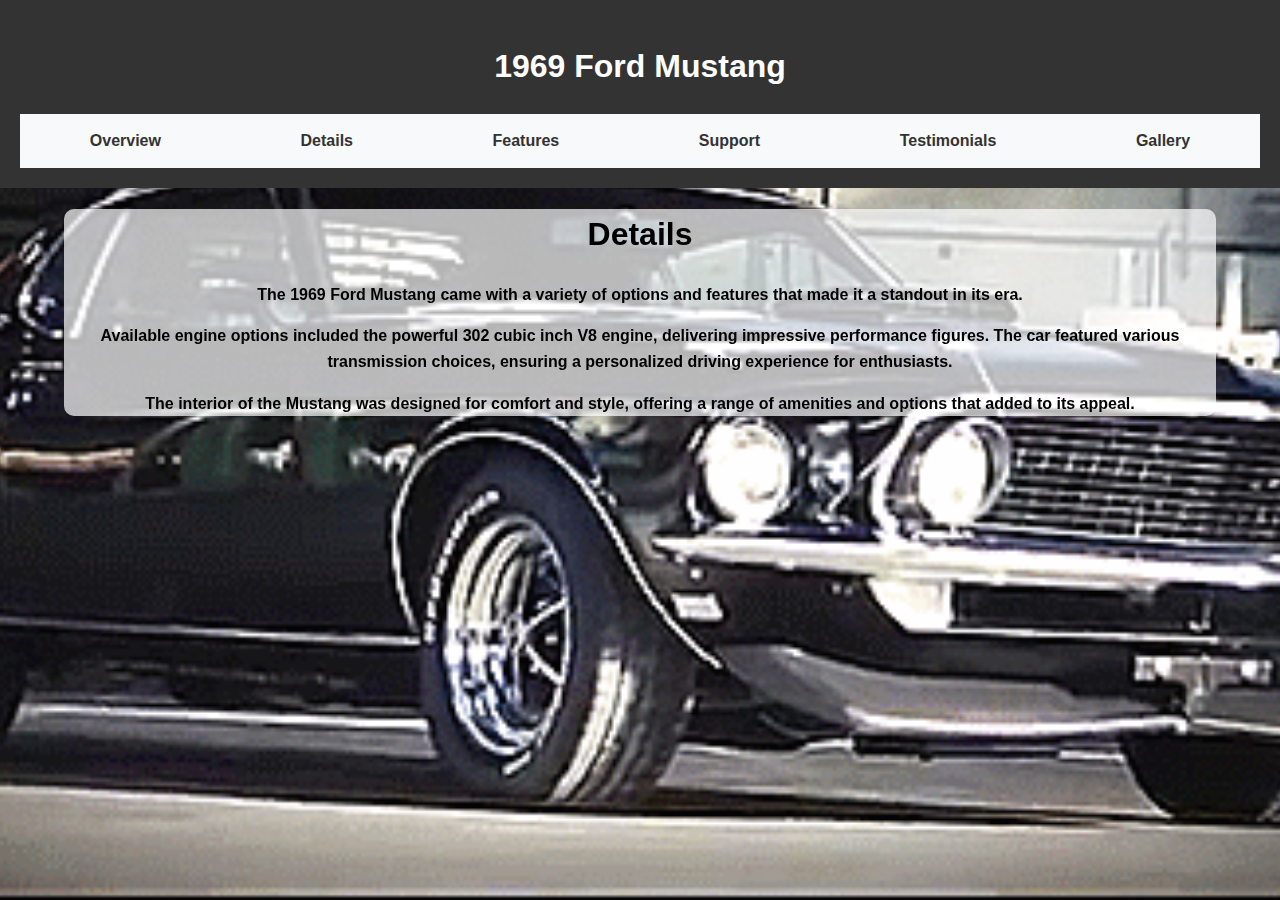
<file: details.html>
<!DOCTYPE html>
<html lang="en">
<head>
    <meta charset="UTF-8">
    <meta name="viewport" content="width=device-width, initial-scale=1.0">
    <title>Details - 1969 Ford Mustang</title>
    <!-- Link to an external stylesheet -->
    <link rel="stylesheet" href="styles.css">
</head>
<body>
    <!-- Header section -->
    <header>
        <!-- Title of the page -->
        <h1>1969 Ford Mustang</h1>
        <!-- Navigation tabs -->
        <div class="tabs">
            <a href="index.html" class="tablinks">Overview</a>
            <a href="details.html" class="tablinks">Details</a>
            <a href="features.html" class="tablinks">Features</a>
            <a href="support.html" class="tablinks">Support</a>
            <a href="testimonials.html" class="tablinks">Testimonials</a>
            <a href="gallery.html" class="tablinks">Gallery</a>
        </div>
    </header>
    <!-- Background image -->
    <img src="tumblr_oismamuEyH1thdnd3o4_500.webp" alt="background" class="back">
    <!-- Main content container -->
    <div id="container"> 
        <!-- Title for the details section -->
        <h1>Details</h1>
        <!-- Details about the 1969 Ford Mustang -->
        <p>The 1969 Ford Mustang came with a variety of options and features that made it a standout in its era.</p>
        <p>Available engine options included the powerful 302 cubic inch V8 engine, delivering impressive performance figures. The car featured various transmission choices, ensuring a personalized driving experience for enthusiasts.</p>
        <p>The interior of the Mustang was designed for comfort and style, offering a range of amenities and options that added to its appeal.</p>
    </div>
</body>
</html>
</file>
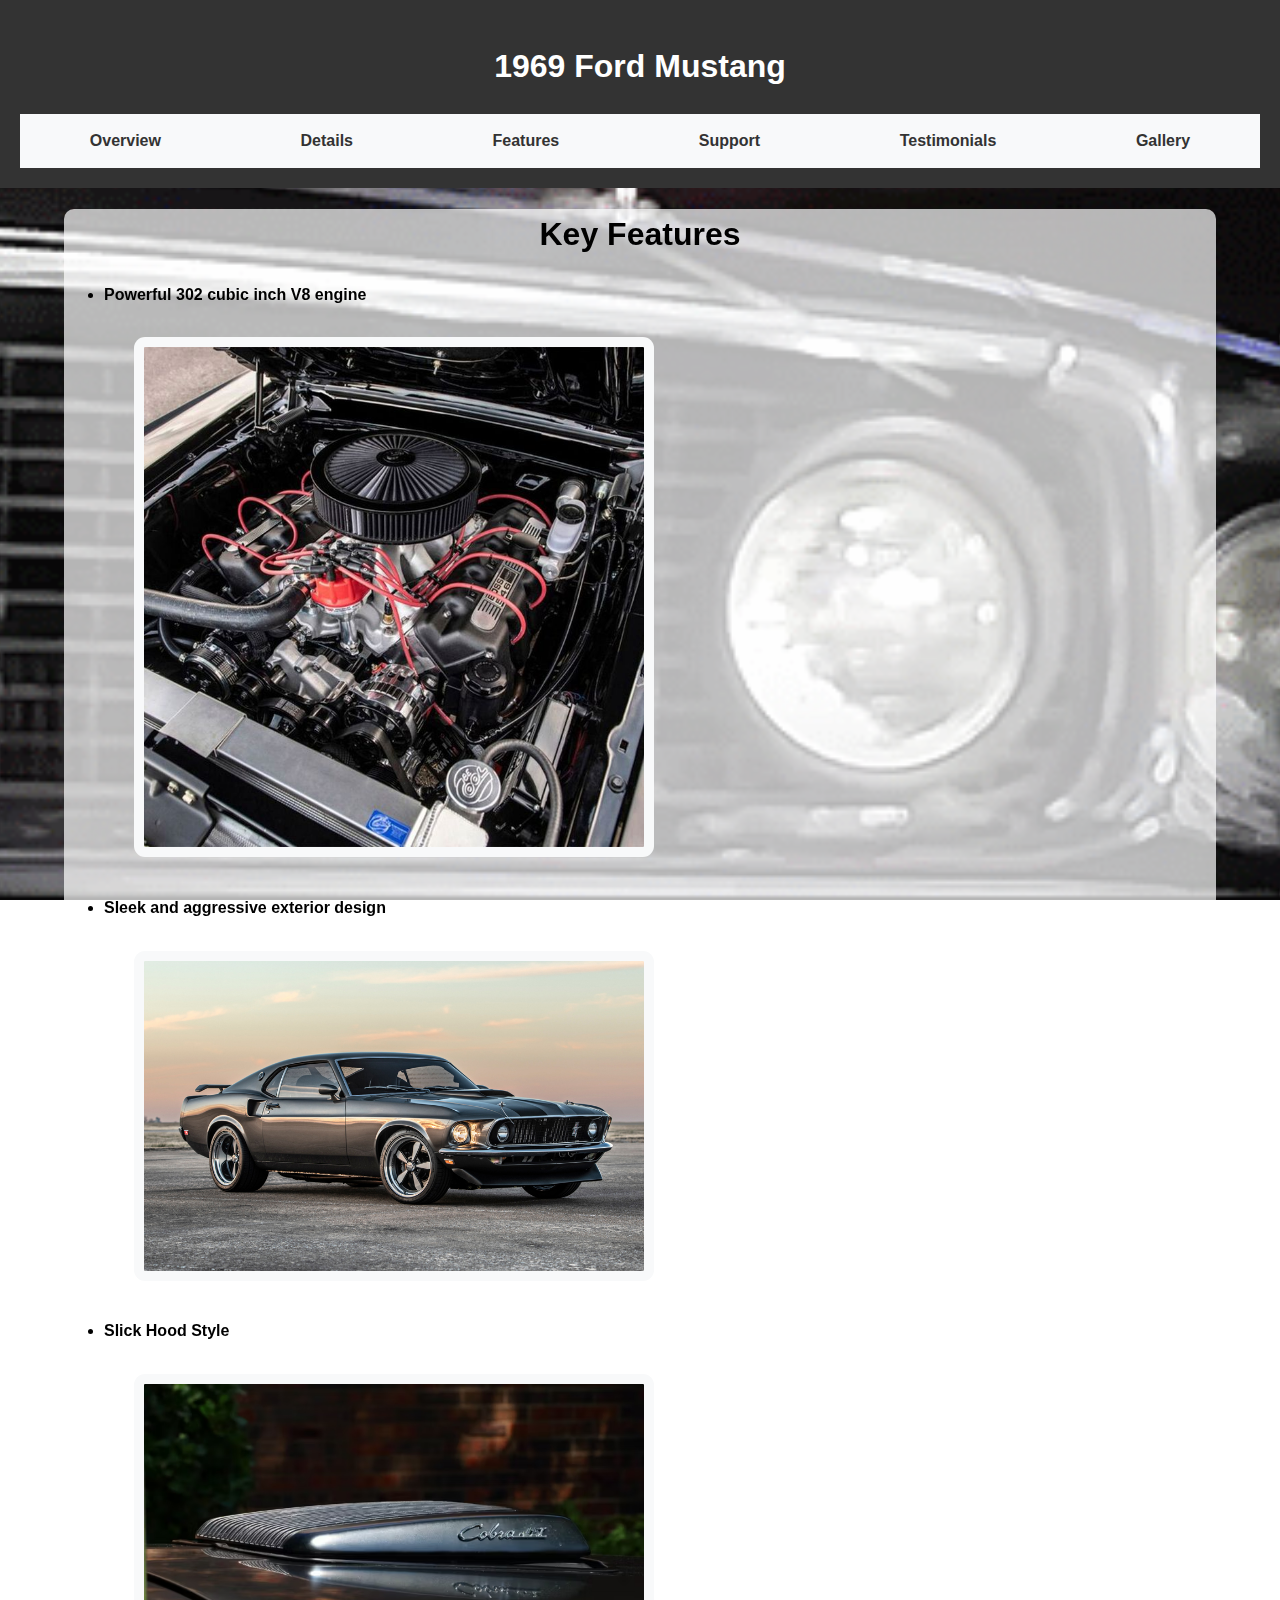
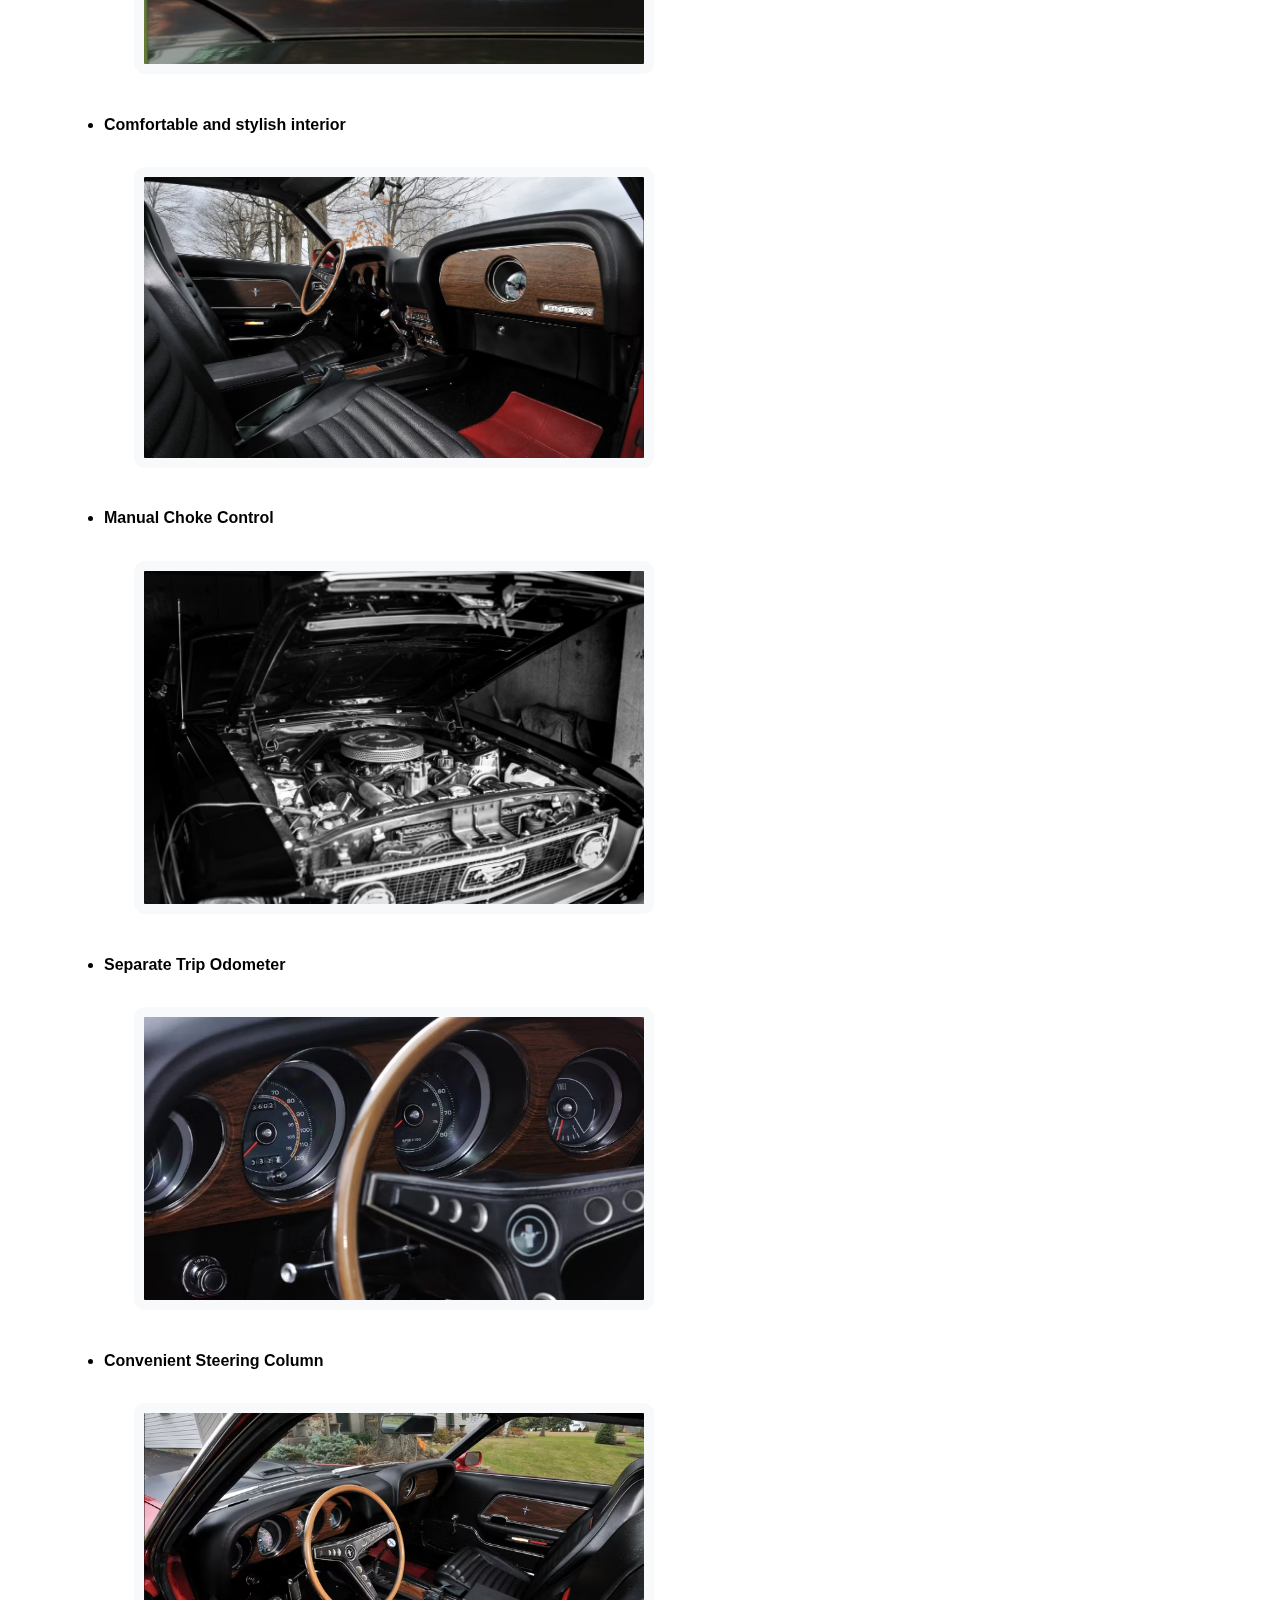
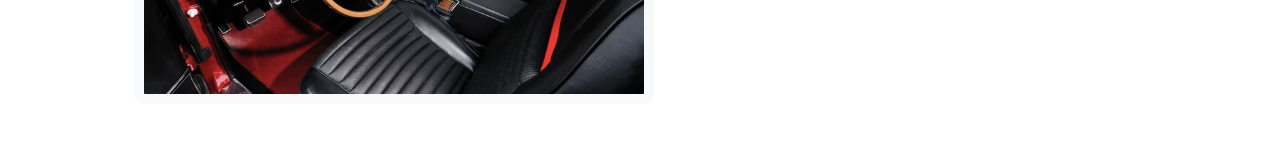
<file: features.html>
<!DOCTYPE html>
<html lang="en">
<head>
    <meta charset="UTF-8">
    <meta name="viewport" content="width=device-width, initial-scale=1.0">
    <title>Features - 1969 Ford Mustang</title>
    <link rel="stylesheet" href="styles.css">
</head>
<body>
    <!-- Header section -->
    <header>
        <!-- Title and navigation tabs -->
        <h1>1969 Ford Mustang</h1>
        <div class="tabs">
            <a href="index.html" class="tablinks">Overview</a>
            <a href="details.html" class="tablinks">Details</a>
            <a href="features.html" class="tablinks">Features</a>
            <a href="support.html" class="tablinks">Support</a>
            <a href="testimonials.html" class="tablinks">Testimonials</a>
            <a href="gallery.html" class="tablinks">Gallery</a>
        </div>
    </header>

    <!-- Background image -->
    <img src="tumblr_oismamuEyH1thdnd3o4_500.webp" alt="background" class="back">

    <!-- Main content holder -->
    <div id="holder">
        <!-- Title for the features section -->
        <h1>Key Features</h1>
        <!-- Unordered list for features -->
        <ul>
            <!-- Features with corresponding images -->
            <li>Powerful 302 cubic inch V8 engine</li>
            <img src="1969 FORD MUSTANG BOSS 429 RE-CREATION.jpeg" alt="engine" class="photo">
            <li>Sleek and aggressive exterior design</li>
            <img src="classic-recreations-hit-man-mustang-05-top.jpg" alt="exterior" class="photo">
            <li>Slick Hood Style</li>
            <img src="1.avif" alt="Hood" class="photo">
            <li>Comfortable and stylish interior</li>
            <img src="2.avif" alt="interior" class="photo">
            <li>Manual Choke Control</li>
            <img src="3.avif" alt="choke Control" class="photo">
            <li>Separate Trip Odometer</li>
            <img src="4.avif" alt="Odometer" class="photo">
            <li>Convenient Steering Column</li>
            <img src="5.avif" alt="Steering" class="photo">
        </ul>
    </div>
</body>
</html>
</file>
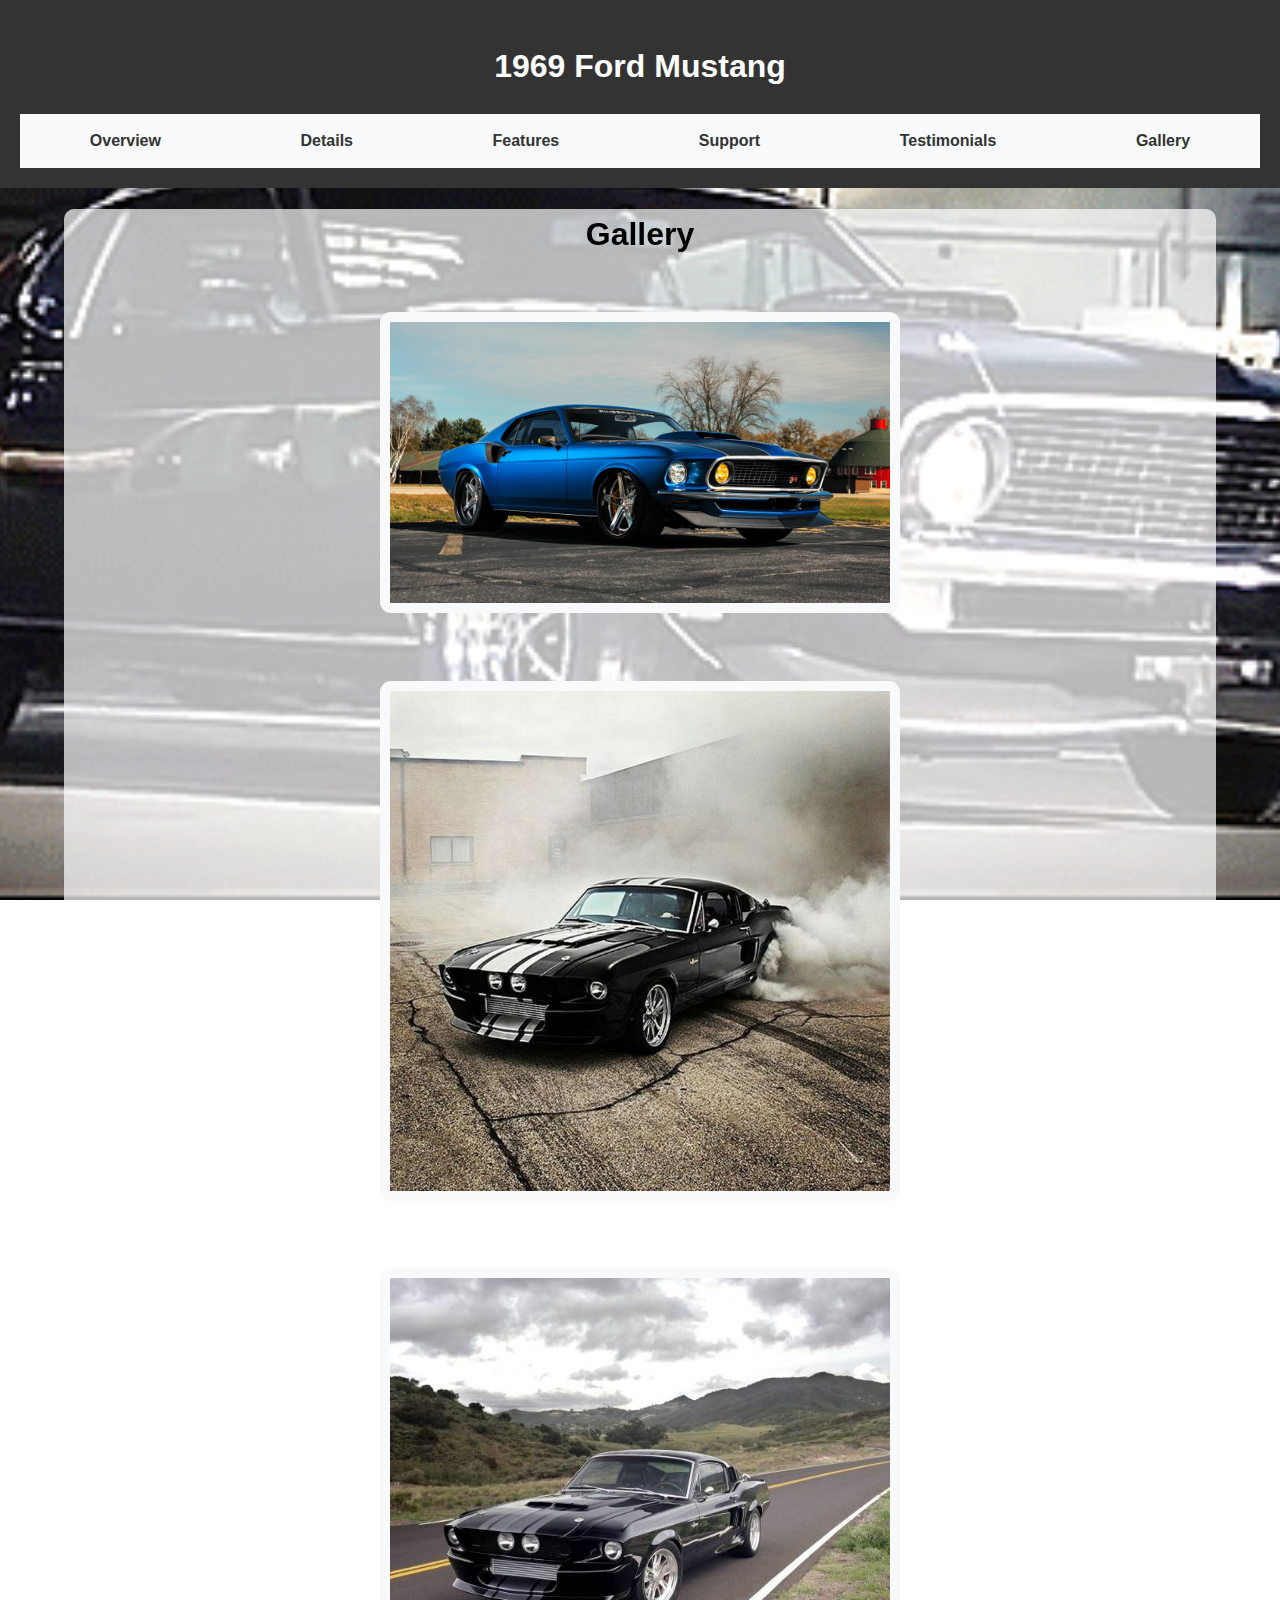
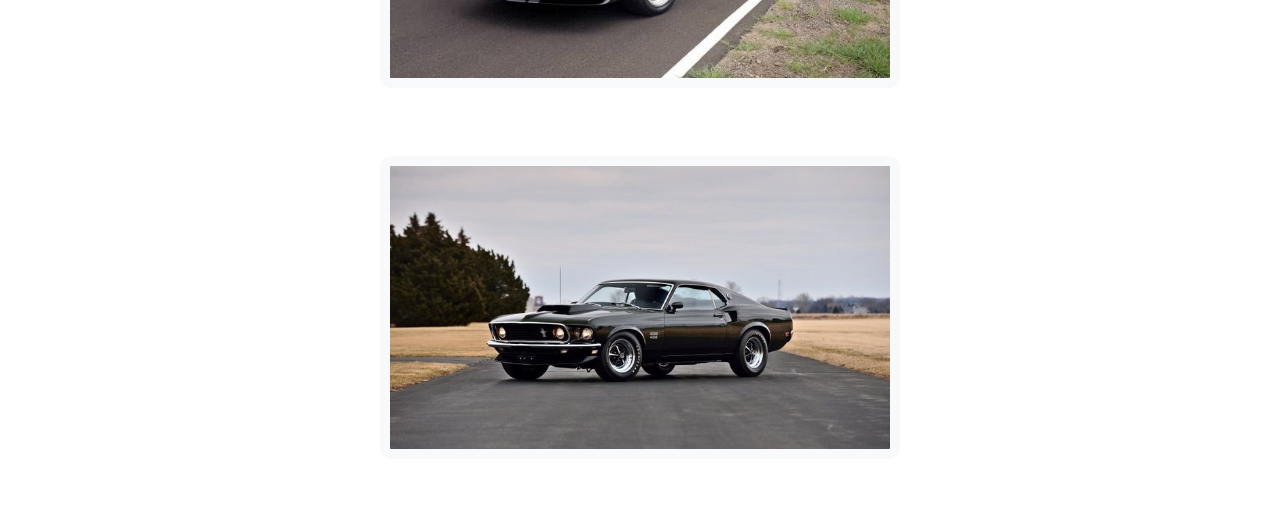
<file: gallery.html>
<!DOCTYPE html>
<html lang="en">
<head>
    <meta charset="UTF-8">
    <meta name="viewport" content="width=device-width, initial-scale=1.0">
    <title>Gallery - 1969 Ford Mustang</title>
    <link rel="stylesheet" href="styles.css">
</head>
<body>
    <!-- Header section -->
    <header>
        <!-- Title and navigation tabs -->
        <h1>1969 Ford Mustang</h1>
        <div class="tabs">
            <!-- Navigation links -->
            <a href="index.html" class="tablinks">Overview</a>
            <a href="details.html" class="tablinks">Details</a>
            <a href="features.html" class="tablinks">Features</a>
            <a href="support.html" class="tablinks">Support</a>
            <a href="testimonials.html" class="tablinks">Testimonials</a>
            <a href="gallery.html" class="tablinks">Gallery</a>
        </div>
    </header>

    <!-- Background image -->
    <img src="tumblr_oismamuEyH1thdnd3o4_500.webp" alt="background" class="back">

    <!-- Main content container -->
    <div id="container">
        <!-- Title for the gallery section -->
        <h1>Gallery</h1>
        <!-- Image gallery -->
        <div class="gallery">
            <!-- Individual images -->
            <img src="1969_ringbrothers_ford_mustang_patriarc_4k-5120x2880.jpg" alt="Mustang Image 1" class="image">
            <img src="Folding Motorcycle Trailers & Stand-Up Motorcycle Lifts by Kendon Ind_.jpeg" alt="Mustang Image 2" class="image">
            <img src="Hebergement et stockage gratuit d'images et de photos, upload rapide.jpeg" alt="Mustang Image 3" class="image">
            <img src="mind-blowing wallpaper On road, 1969 Ford Mustang Boss 429, black, muscle car wallpaper - Free Large Images.jpeg" alt="Mustang Image 4" class="image">
        </div>
    </div>
</body>
</html>
</file>
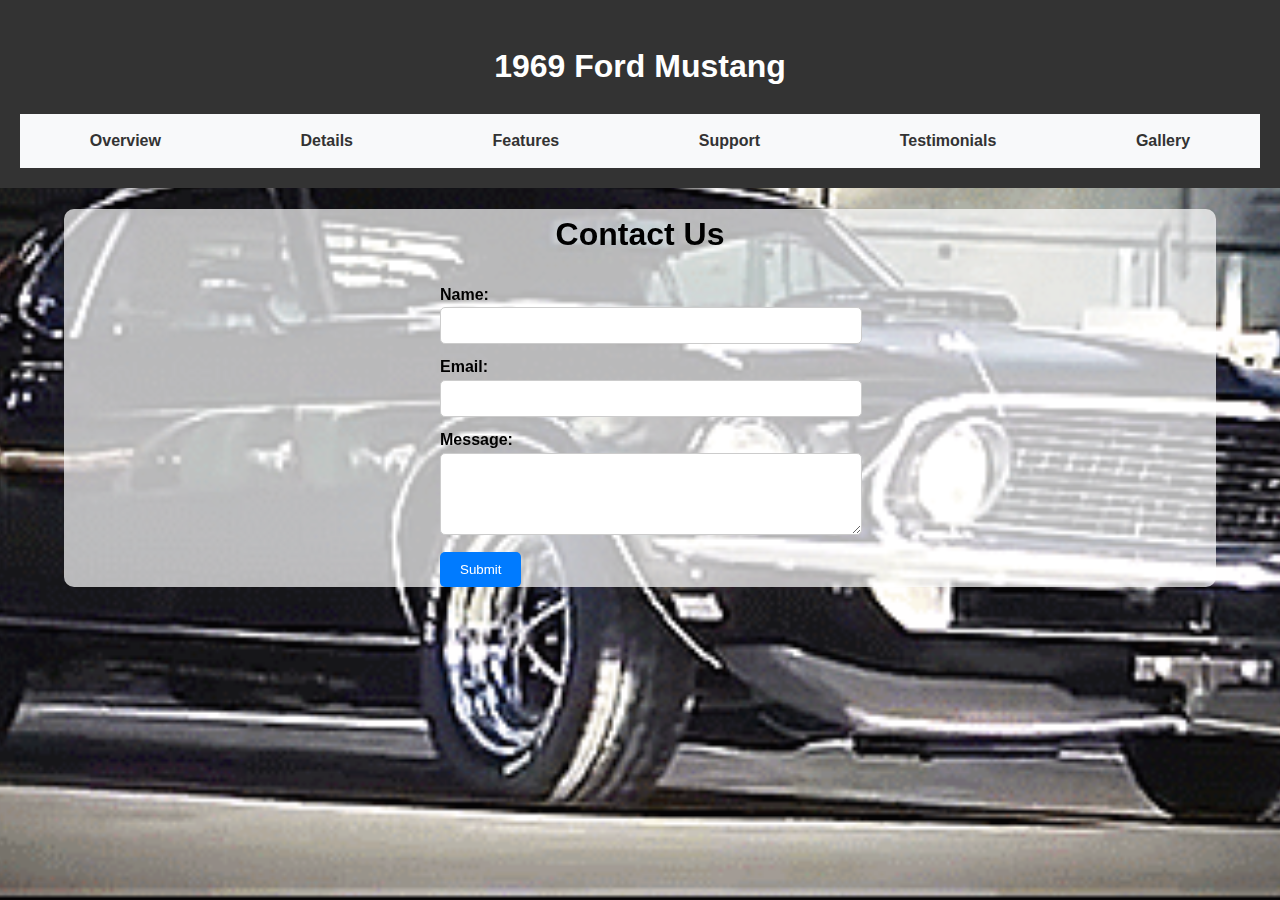
<file: support.html>
<!DOCTYPE html>
<html lang="en">
<head>
    <!-- Document metadata -->
    <meta charset="UTF-8">
    <meta name="viewport" content="width=device-width, initial-scale=1.0">
    <title>Support - 1969 Ford Mustang</title>
    <!-- Link to external stylesheet -->
    <link rel="stylesheet" href="styles.css">
</head>
<body>
    <!-- Header section -->
    <header>
        <!-- Title and navigation tabs -->
        <h1>1969 Ford Mustang</h1>
        <div class="tabs">
            <!-- Navigation links -->
            <a href="index.html" class="tablinks">Overview</a>
            <a href="details.html" class="tablinks">Details</a>
            <a href="features.html" class="tablinks">Features</a>
            <a href="support.html" class="tablinks">Support</a>
            <a href="testimonials.html" class="tablinks">Testimonials</a>
            <a href="gallery.html" class="tablinks">Gallery</a>
        </div>
    </header>

    <!-- Background image -->
    <img src="tumblr_oismamuEyH1thdnd3o4_500.webp" alt="background" class="back">

    <!-- Main content holder -->
    <div id="holder">
        <!-- Title for the support/contact section -->
        <h1>Contact Us</h1>
        <!-- Contact form -->
        <div class="contact-form">
            <!-- Form to submit contact details -->
            <form action="process_form.php" method="post">
                <!-- Name input field -->
                <label for="name">Name:</label>
                <input type="text" id="name" name="name" required>

                <!-- Email input field -->
                <label for="email">Email:</label>
                <input type="text" id="email" name="email" required>

                <!-- Message textarea -->
                <label for="message">Message:</label>
                <textarea id="message" name="message" rows="4" required></textarea>

                <!-- Submit button -->
                <input type="submit" value="Submit">
            </form>
        </div>
    </div>
</body>
</html>
</file>
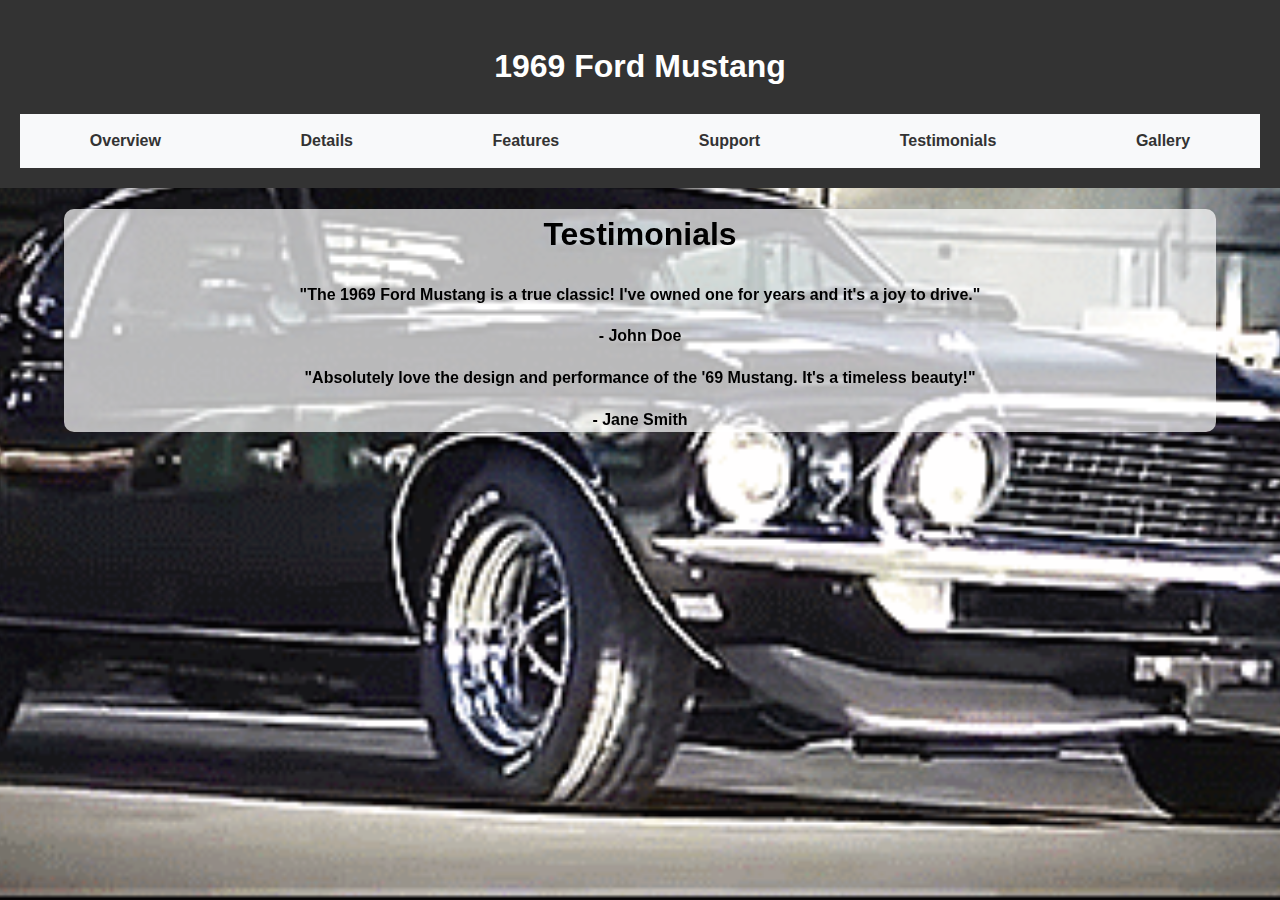
<file: testimonials.html>
<!DOCTYPE html>
<html lang="en">
<head>
    <!-- Document metadata -->
    <meta charset="UTF-8">
    <meta name="viewport" content="width=device-width, initial-scale=1.0">
    <title>Testimonials - 1969 Ford Mustang</title>
    <!-- Link to external stylesheet -->
    <link rel="stylesheet" href="styles.css">
</head>
<body>
    <!-- Header section -->
    <header>
        <!-- Title and navigation tabs -->
        <h1>1969 Ford Mustang</h1>
        <div class="tabs">
            <!-- Navigation links -->
            <a href="index.html" class="tablinks">Overview</a>
            <a href="details.html" class="tablinks">Details</a>
            <a href="features.html" class="tablinks">Features</a>
            <a href="support.html" class="tablinks">Support</a>
            <a href="testimonials.html" class="tablinks">Testimonials</a>
            <a href="gallery.html" class="tablinks">Gallery</a>
        </div>
    </header>

    <!-- Background image -->
    <img src="tumblr_oismamuEyH1thdnd3o4_500.webp" alt="background" class="back">

    <!-- Main content container -->
    <div id="container">
        <!-- Title for the testimonials section -->
        <h1>Testimonials</h1>

        <!-- Testimonial 1 -->
        <div class="testimonial">
            <!-- Testimonial content -->
            <p>"The 1969 Ford Mustang is a true classic! I've owned one for years and it's a joy to drive."</p>
            <!-- Testimonial author -->
            <p class="author">- John Doe</p>
        </div>

        <!-- Testimonial 2 -->
        <div class="testimonial">
            <!-- Testimonial content -->
            <p>"Absolutely love the design and performance of the '69 Mustang. It's a timeless beauty!"</p>
            <!-- Testimonial author -->
            <p class="author">- Jane Smith</p>
        </div>
    </div>
</body>
</html>
</file>
<file: styles.css>
/* Base styles */
body {
    font-family: Arial, sans-serif;
    line-height: 1.6;
    margin: 0;
    padding: 0;
}

/* Background image styles */
.back {
    position: fixed;
    top: 50%;
    left: 50%;
    min-width: 100%;
    min-height: 100%;
    width: auto;
    height: auto;
    transform: translateX(-50%) translateY(-50%);
    z-index: -1;
}

/* Container styles */
#container {
    width: 90%;
    height: auto;
    background-color: rgba(255, 255, 255, 0.7);
    border-radius: 10px;
    margin: 10px auto;
    position: relative;
    font-weight: bold;
    text-align: center;
}

/* Holder styles */
#holder {
    width: 90%;
    height: auto;
    background-color: rgba(255, 255, 255, 0.7);
    border-radius: 10px;
    margin: 10px auto;
    position: relative;
    font-weight: bold;
}

/* Heading styles */
h1 {
    text-align: center;
}

/* Header styles */
header {
    background-color: #333;
    color: white;
    text-align: center;
    padding: 20px;
}

/* Tabs navigation styles */
.tabs {
    background-color: #f8f9fa;
    overflow: hidden;
    display: flex;
    justify-content: space-around;
}

/* Individual tab link styles */
.tablinks {
    display: block;
    color: #333;
    text-align: center;
    padding: 14px 16px;
    text-decoration: none;
    font-weight: bold;
    transition: background-color 0.3s;
    cursor: pointer;
}

/* Hidden tab content */
.tabcontent {
    display: none;
    padding: 20px;
}

/* Image styles */
.image,
.photo {
    max-width: 500px;
    margin: 30px;
    padding: 10px;
    background-color: #f8f9fa;
    border-radius: 11px;
    text-align: center;
    transition: transform 0.5s ease-in-out;
}

/* Hover effect on images */
.image:hover,
.photo:hover {
    transform: scale(1.1);
}

/* Car image styles */
.car {
    display: none;
    overflow: hidden;
    position: relative;
    width: 800px;
    height: 400px;
}

/* Contact form styles */
.contact-form {
    max-width: 400px;
    margin: 0 auto;
}

/* Styles for form elements */
input[type="text"],
textarea {
    width: 100%;
    padding: 10px;
    margin-bottom: 10px;
    border-radius: 5px;
    border: 1px solid #ccc;
}

/* Submit button styles */
input[type="submit"] {
    padding: 10px 20px;
    background-color: #007bff;
    color: white;
    border: none;
    border-radius: 5px;
    cursor: pointer;
}

/* Hover effect on submit button */
input[type="submit"]:hover {
    background-color: #0056b3;
}
</file>
